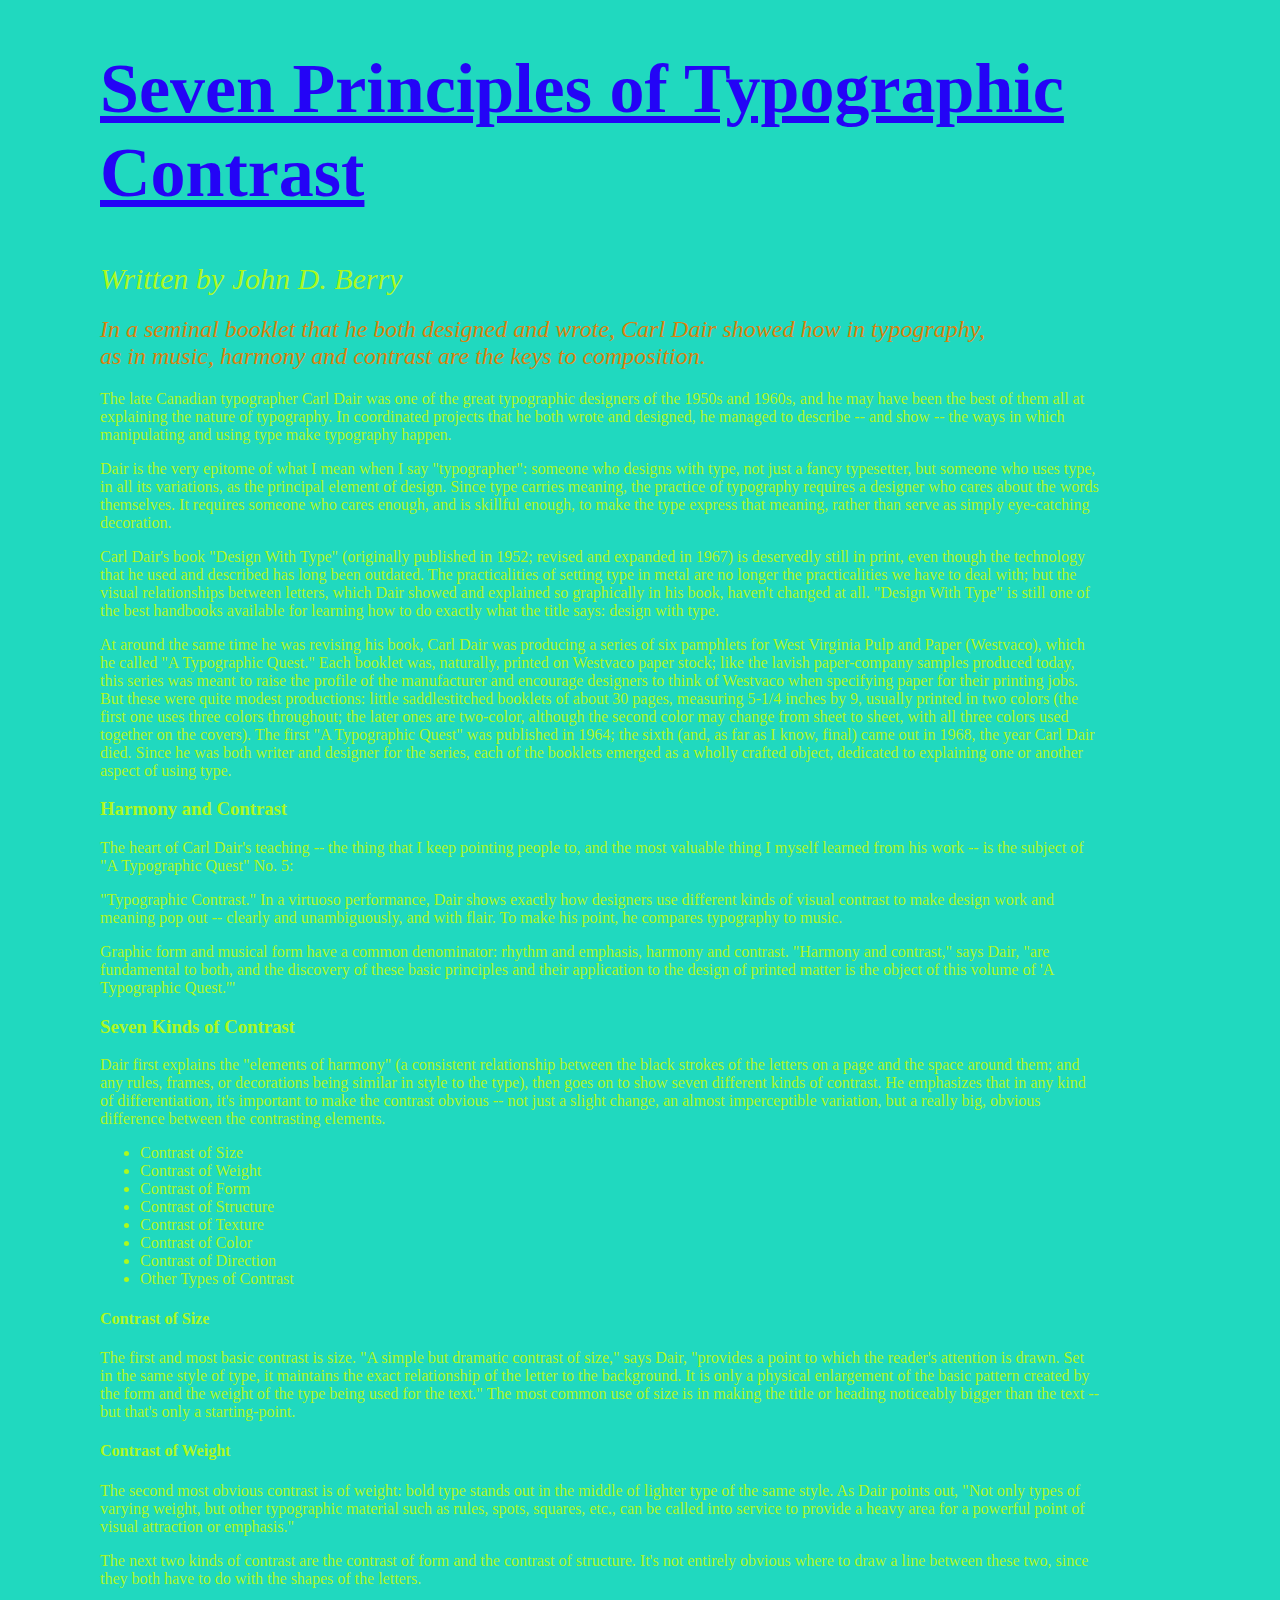
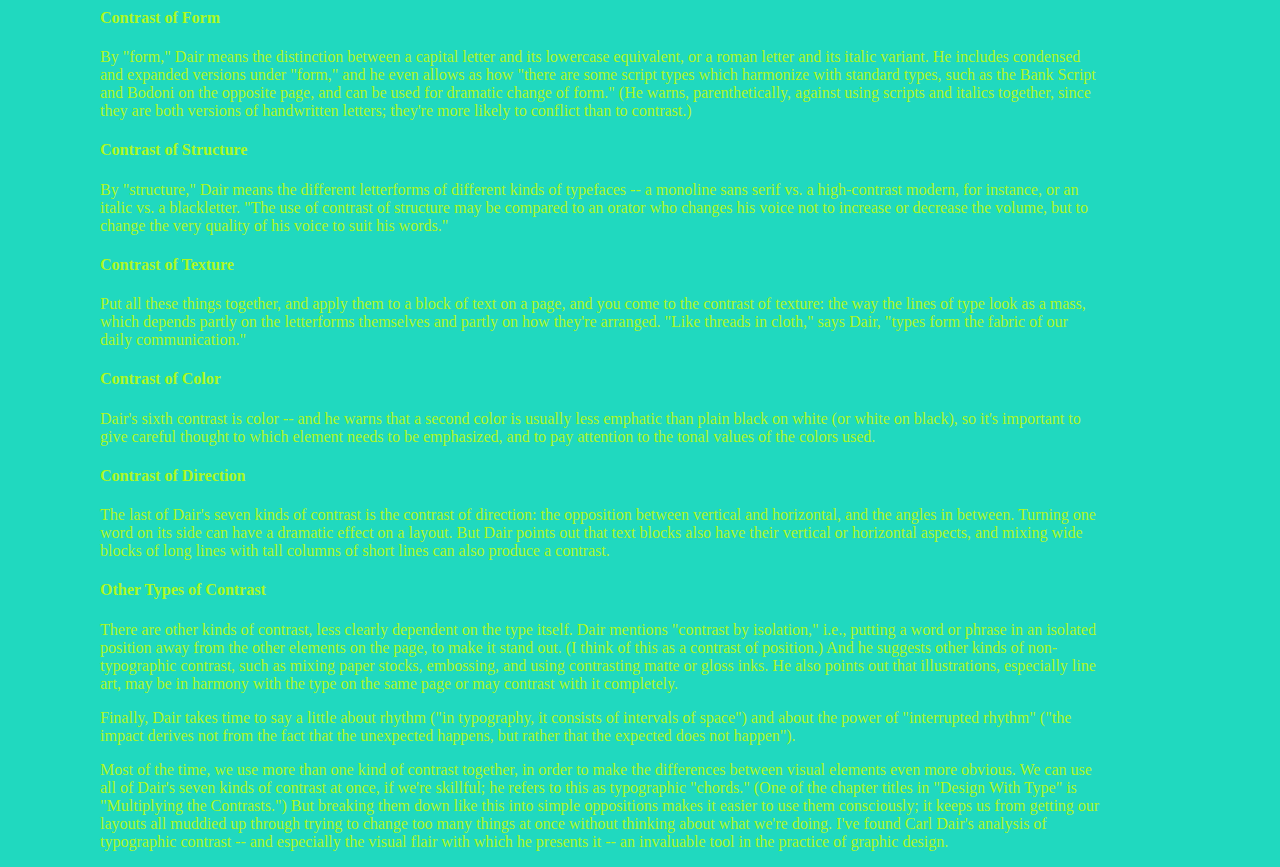
<file: index.html>
<!-- styles -->

<!DOCTYPE html>

<head>
    <title>Seven Principles of Typographic Contrast</title>
    <link rel="stylesheet" href="styles.css">
    <link rel="preconnect" href="https://fonts.googleapis.com">
 <link rel="preconnect" href="https://fonts.gstatic.com" crossorigin>
 <link href="https://fonts.googleapis.com/css2?family=Averia+Libre:ital,wght@0,300;0,400;0,700;1,300;1,400;1,700&display=swap"  rel="stylesheet">
</head>

<body>

    <h1>Seven Principles of Typographic Contrast</h1>

    <em>Written by John D. Berry</em>

    <h2>In a seminal booklet that he both designed and wrote, Carl Dair showed how in typography, as in music, harmony and contrast are the keys to composition.</h2>



<p>The late Canadian typographer Carl Dair was one of the great typographic designers of the 1950s and 1960s, and he may have been the best of them all at explaining the nature of typography. In coordinated projects that he both wrote and designed, he managed to describe -- and show -- the ways in which manipulating and using type make typography happen.</p>

<p>Dair is the very epitome of what I mean when I say "typographer": someone who designs with type, not just a fancy typesetter, but someone who uses type, in all its variations, as the principal element of design. Since type carries meaning, the practice of typography requires a designer who cares about the words themselves. It requires someone who cares enough, and is skillful enough, to make the type express that meaning, rather than serve as simply eye-catching decoration.</p>

<p>Carl Dair's book "Design With Type" (originally published in 1952; revised and expanded in 1967) is deservedly still in print, even though the technology that he used and described has long been outdated. The practicalities of setting type in metal are no longer the practicalities we have to deal with; but the visual relationships between letters, which Dair showed and explained so graphically in his book, haven't changed at all. "Design With Type" is still one of the best handbooks available for learning how to do exactly what the title says: design with type.</p>

<p>At around the same time he was revising his book, Carl Dair was producing a series of six pamphlets for West Virginia Pulp and Paper (Westvaco), which he called "A Typographic Quest." Each booklet was, naturally, printed on Westvaco paper stock; like the lavish paper-company samples produced today, this series was meant to raise the profile of the manufacturer and encourage designers to think of Westvaco when specifying paper for their printing jobs. But these were quite modest productions: little saddlestitched booklets of about 30 pages, measuring 5-1/4 inches by 9, usually printed in two colors (the first one uses three colors throughout; the later ones are two-color, although the second color may change from sheet to sheet, with all three colors used together on the covers). The first "A Typographic Quest" was published in 1964; the sixth (and, as far as I know, final) came out in 1968, the year Carl Dair died. Since he was both writer and designer for the series, each of the booklets emerged as a wholly crafted object, dedicated to explaining one or another aspect of using type.</p>

<h3>Harmony and Contrast</h3>

<p>The heart of Carl Dair's teaching -- the thing that I keep pointing people to, and the most valuable thing I myself learned from his work -- is the subject of "A Typographic Quest" No. 5: </p>

<p>"Typographic Contrast." In a virtuoso performance, Dair shows exactly how designers use different kinds of visual contrast to make design work and meaning pop out -- clearly and unambiguously, and with flair. To make his point, he compares typography to music.</p>

<p>Graphic form and musical form have a common denominator: rhythm and emphasis, harmony and contrast. "Harmony and contrast," says Dair, "are fundamental to both, and the discovery of these basic principles and their application to the design of printed matter is the object of this volume of 'A Typographic Quest.'"</p>

<h3>Seven Kinds of Contrast</h3>

<p>Dair first explains the "elements of harmony" (a consistent relationship between the black strokes of the letters on a page and the space around them; and any rules, frames, or decorations being similar in style to the type), then goes on to show seven different kinds of contrast. He emphasizes that in any kind of differentiation, it's important to make the contrast obvious -- not just a slight change, an almost imperceptible variation, but a really big, obvious difference between the contrasting elements.</p>



<ul>
    <li>Contrast of Size</li>
    <li>Contrast of Weight</li>
    <li>Contrast of Form</li>
    <li>Contrast of Structure</li>
    <li>Contrast of Texture</li>
    <li>Contrast of Color</li>
    <li>Contrast of Direction</li>
    <li>Other Types of Contrast</li>
</ul>


<h4>Contrast of Size</h4>

<p>The first and most basic contrast is size. "A simple but dramatic contrast of size," says Dair, "provides a point to which the reader's attention is drawn. Set in the same style of type, it maintains the exact relationship of the letter to the background. It is only a physical enlargement of the basic pattern created by the form and the weight of the type being used for the text." The most common use of size is in making the title or heading noticeably bigger than the text -- but that's only a starting-point.</p>

<h4>Contrast of Weight</h4>

<p>The second most obvious contrast is of weight: bold type stands out in the middle of lighter type of the same style. As Dair points out, "Not only types of varying weight, but other typographic material such as rules, spots, squares, etc., can be called into service to provide a heavy area for a powerful point of visual attraction or emphasis."</p>

<p>The next two kinds of contrast are the contrast of form and the contrast of structure. It's not entirely obvious where to draw a line between these two, since they both have to do with the shapes of the letters.</p>

<h4>Contrast of Form</h4>

<p>By "form," Dair means the distinction between a capital letter and its lowercase equivalent, or a roman letter and its italic variant. He includes condensed and expanded versions under "form," and he even allows as how "there are some script types which harmonize with standard types, such as the Bank Script and Bodoni on the opposite page, and can be used for dramatic change of form." (He warns, parenthetically, against using scripts and italics together, since they are both versions of handwritten letters; they're more likely to conflict than to contrast.)</p>

<h4>Contrast of Structure</h4>

<p>By "structure," Dair means the different letterforms of different kinds of typefaces -- a monoline sans serif vs. a high-contrast modern, for instance, or an italic vs. a blackletter. "The use of contrast of structure may be compared to an orator who changes his voice not to increase or decrease the volume, but to change the very quality of his voice to suit his words."</p>

<h4>Contrast of Texture</h4>

<p>Put all these things together, and apply them to a block of text on a page, and you come to the contrast of texture: the way the lines of type look as a mass, which depends partly on the letterforms themselves and partly on how they're arranged. "Like threads in cloth," says Dair, "types form the fabric of our daily communication."</p>

<h4>Contrast of Color</h4>

<p>Dair's sixth contrast is color -- and he warns that a second color is usually less emphatic than plain black on white (or white on black), so it's important to give careful thought to which element needs to be emphasized, and to pay attention to the tonal values of the colors used.</p>

<h4>Contrast of Direction</h4>

<p>The last of Dair's seven kinds of contrast is the contrast of direction: the opposition between vertical and horizontal, and the angles in between. Turning one word on its side can have a dramatic effect on a layout. But Dair points out that text blocks also have their vertical or horizontal aspects, and mixing wide blocks of long lines with tall columns of short lines can also produce a contrast.</p>

<h4>Other Types of Contrast</h4>

<p>There are other kinds of contrast, less clearly dependent on the type itself. Dair mentions "contrast by isolation," i.e., putting a word or phrase in an isolated position away from the other elements on the page, to make it stand out. (I think of this as a contrast of position.) And he suggests other kinds of non-typographic contrast, such as mixing paper stocks, embossing, and using contrasting matte or gloss inks. He also points out that illustrations, especially line art, may be in harmony with the type on the same page or may contrast with it completely.</p>

<p>Finally, Dair takes time to say a little about rhythm ("in typography, it consists of intervals of space") and about the power of "interrupted rhythm" ("the impact derives not from the fact that the unexpected happens, but rather that the expected does not happen").</p>

<p>Most of the time, we use more than one kind of contrast together, in order to make the differences between visual elements even more obvious. We can use all of Dair's seven kinds of contrast at once, if we're skillful; he refers to this as typographic "chords." (One of the chapter titles in "Design With Type" is "Multiplying the Contrasts.") But breaking them down like this into simple oppositions makes it easier to use them consciously; it keeps us from getting our layouts all muddied up through trying to change too many things at once without thinking about what we're doing. I've found Carl Dair's analysis of typographic contrast -- and especially the visual flair with which he presents it -- an invaluable tool in the practice of graphic design.</p>


</body>
</file>
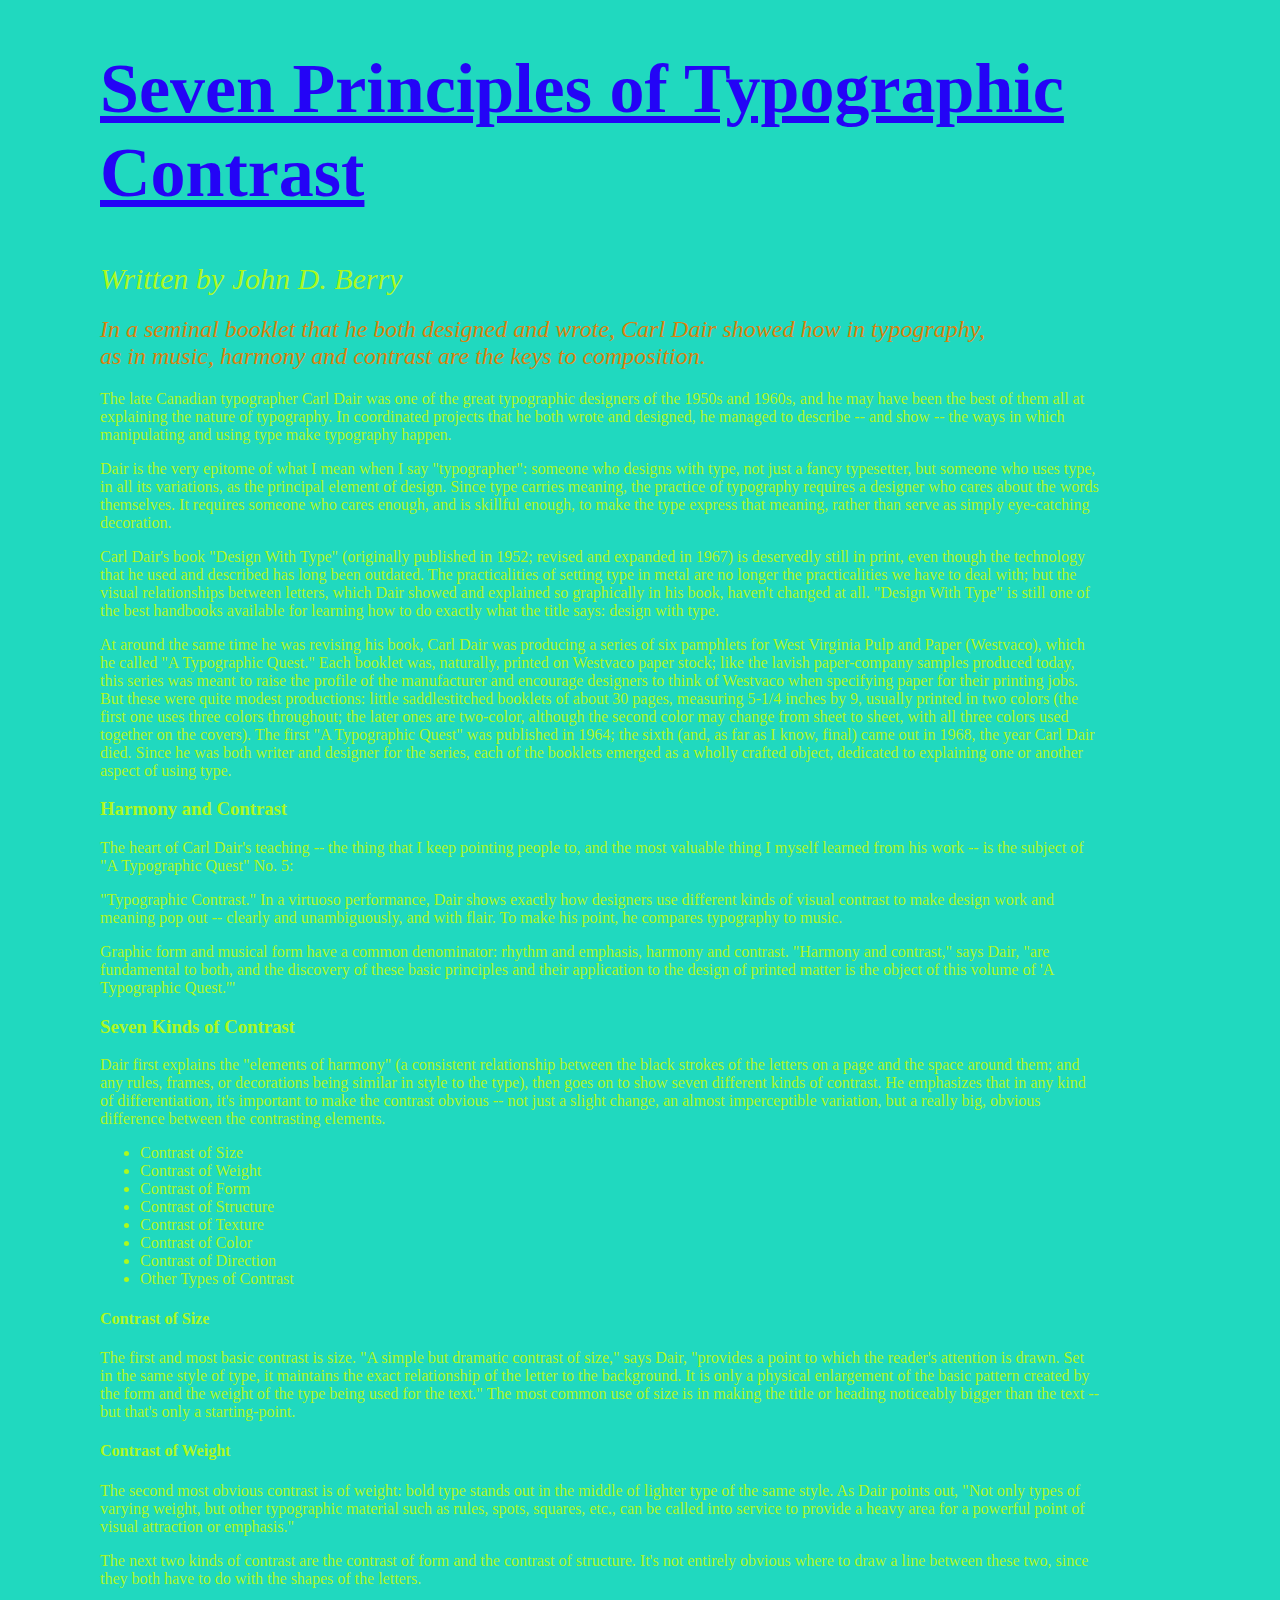
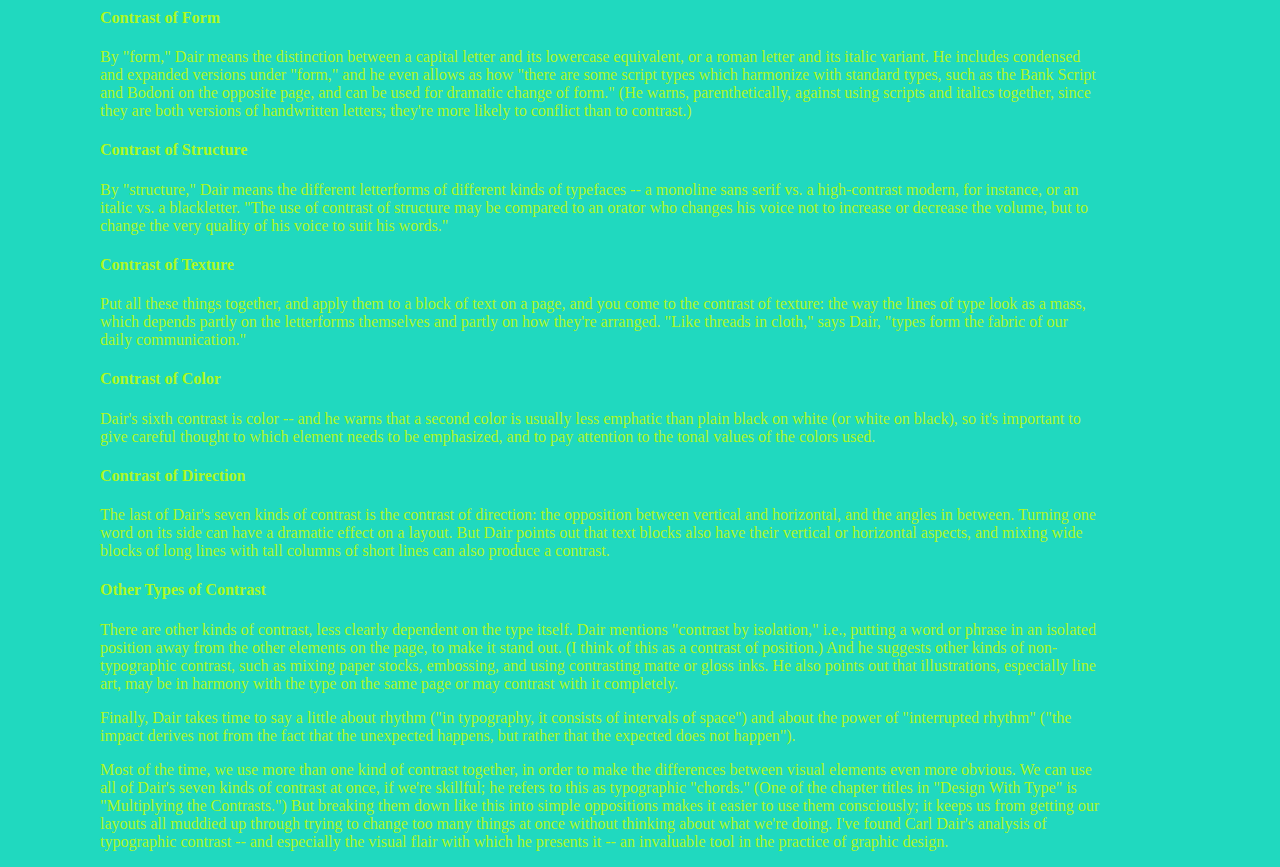
<file: index 2.html>
<!-- styles -->

<!DOCTYPE html>

<head>
    <title>Seven Principles of Typographic Contrast</title>
    <link rel="stylesheet" href="styles.css">
    <link rel="preconnect" href="https://fonts.googleapis.com">
 <link rel="preconnect" href="https://fonts.gstatic.com" crossorigin>
 <link href="https://fonts.googleapis.com/css2?family=Averia+Libre:ital,wght@0,300;0,400;0,700;1,300;1,400;1,700&display=swap"  rel="stylesheet">
</head>

<body>

    <h1>Seven Principles of Typographic Contrast</h1>

    <em>Written by John D. Berry</em>

    <h2>In a seminal booklet that he both designed and wrote, Carl Dair showed how in typography, as in music, harmony and contrast are the keys to composition.</h2>



<p>The late Canadian typographer Carl Dair was one of the great typographic designers of the 1950s and 1960s, and he may have been the best of them all at explaining the nature of typography. In coordinated projects that he both wrote and designed, he managed to describe -- and show -- the ways in which manipulating and using type make typography happen.</p>

<p>Dair is the very epitome of what I mean when I say "typographer": someone who designs with type, not just a fancy typesetter, but someone who uses type, in all its variations, as the principal element of design. Since type carries meaning, the practice of typography requires a designer who cares about the words themselves. It requires someone who cares enough, and is skillful enough, to make the type express that meaning, rather than serve as simply eye-catching decoration.</p>

<p>Carl Dair's book "Design With Type" (originally published in 1952; revised and expanded in 1967) is deservedly still in print, even though the technology that he used and described has long been outdated. The practicalities of setting type in metal are no longer the practicalities we have to deal with; but the visual relationships between letters, which Dair showed and explained so graphically in his book, haven't changed at all. "Design With Type" is still one of the best handbooks available for learning how to do exactly what the title says: design with type.</p>

<p>At around the same time he was revising his book, Carl Dair was producing a series of six pamphlets for West Virginia Pulp and Paper (Westvaco), which he called "A Typographic Quest." Each booklet was, naturally, printed on Westvaco paper stock; like the lavish paper-company samples produced today, this series was meant to raise the profile of the manufacturer and encourage designers to think of Westvaco when specifying paper for their printing jobs. But these were quite modest productions: little saddlestitched booklets of about 30 pages, measuring 5-1/4 inches by 9, usually printed in two colors (the first one uses three colors throughout; the later ones are two-color, although the second color may change from sheet to sheet, with all three colors used together on the covers). The first "A Typographic Quest" was published in 1964; the sixth (and, as far as I know, final) came out in 1968, the year Carl Dair died. Since he was both writer and designer for the series, each of the booklets emerged as a wholly crafted object, dedicated to explaining one or another aspect of using type.</p>

<h3>Harmony and Contrast</h3>

<p>The heart of Carl Dair's teaching -- the thing that I keep pointing people to, and the most valuable thing I myself learned from his work -- is the subject of "A Typographic Quest" No. 5: </p>

<p>"Typographic Contrast." In a virtuoso performance, Dair shows exactly how designers use different kinds of visual contrast to make design work and meaning pop out -- clearly and unambiguously, and with flair. To make his point, he compares typography to music.</p>

<p>Graphic form and musical form have a common denominator: rhythm and emphasis, harmony and contrast. "Harmony and contrast," says Dair, "are fundamental to both, and the discovery of these basic principles and their application to the design of printed matter is the object of this volume of 'A Typographic Quest.'"</p>

<h3>Seven Kinds of Contrast</h3>

<p>Dair first explains the "elements of harmony" (a consistent relationship between the black strokes of the letters on a page and the space around them; and any rules, frames, or decorations being similar in style to the type), then goes on to show seven different kinds of contrast. He emphasizes that in any kind of differentiation, it's important to make the contrast obvious -- not just a slight change, an almost imperceptible variation, but a really big, obvious difference between the contrasting elements.</p>



<ul>
    <li>Contrast of Size</li>
    <li>Contrast of Weight</li>
    <li>Contrast of Form</li>
    <li>Contrast of Structure</li>
    <li>Contrast of Texture</li>
    <li>Contrast of Color</li>
    <li>Contrast of Direction</li>
    <li>Other Types of Contrast</li>
</ul>


<h4>Contrast of Size</h4>

<p>The first and most basic contrast is size. "A simple but dramatic contrast of size," says Dair, "provides a point to which the reader's attention is drawn. Set in the same style of type, it maintains the exact relationship of the letter to the background. It is only a physical enlargement of the basic pattern created by the form and the weight of the type being used for the text." The most common use of size is in making the title or heading noticeably bigger than the text -- but that's only a starting-point.</p>

<h4>Contrast of Weight</h4>

<p>The second most obvious contrast is of weight: bold type stands out in the middle of lighter type of the same style. As Dair points out, "Not only types of varying weight, but other typographic material such as rules, spots, squares, etc., can be called into service to provide a heavy area for a powerful point of visual attraction or emphasis."</p>

<p>The next two kinds of contrast are the contrast of form and the contrast of structure. It's not entirely obvious where to draw a line between these two, since they both have to do with the shapes of the letters.</p>

<h4>Contrast of Form</h4>

<p>By "form," Dair means the distinction between a capital letter and its lowercase equivalent, or a roman letter and its italic variant. He includes condensed and expanded versions under "form," and he even allows as how "there are some script types which harmonize with standard types, such as the Bank Script and Bodoni on the opposite page, and can be used for dramatic change of form." (He warns, parenthetically, against using scripts and italics together, since they are both versions of handwritten letters; they're more likely to conflict than to contrast.)</p>

<h4>Contrast of Structure</h4>

<p>By "structure," Dair means the different letterforms of different kinds of typefaces -- a monoline sans serif vs. a high-contrast modern, for instance, or an italic vs. a blackletter. "The use of contrast of structure may be compared to an orator who changes his voice not to increase or decrease the volume, but to change the very quality of his voice to suit his words."</p>

<h4>Contrast of Texture</h4>

<p>Put all these things together, and apply them to a block of text on a page, and you come to the contrast of texture: the way the lines of type look as a mass, which depends partly on the letterforms themselves and partly on how they're arranged. "Like threads in cloth," says Dair, "types form the fabric of our daily communication."</p>

<h4>Contrast of Color</h4>

<p>Dair's sixth contrast is color -- and he warns that a second color is usually less emphatic than plain black on white (or white on black), so it's important to give careful thought to which element needs to be emphasized, and to pay attention to the tonal values of the colors used.</p>

<h4>Contrast of Direction</h4>

<p>The last of Dair's seven kinds of contrast is the contrast of direction: the opposition between vertical and horizontal, and the angles in between. Turning one word on its side can have a dramatic effect on a layout. But Dair points out that text blocks also have their vertical or horizontal aspects, and mixing wide blocks of long lines with tall columns of short lines can also produce a contrast.</p>

<h4>Other Types of Contrast</h4>

<p>There are other kinds of contrast, less clearly dependent on the type itself. Dair mentions "contrast by isolation," i.e., putting a word or phrase in an isolated position away from the other elements on the page, to make it stand out. (I think of this as a contrast of position.) And he suggests other kinds of non-typographic contrast, such as mixing paper stocks, embossing, and using contrasting matte or gloss inks. He also points out that illustrations, especially line art, may be in harmony with the type on the same page or may contrast with it completely.</p>

<p>Finally, Dair takes time to say a little about rhythm ("in typography, it consists of intervals of space") and about the power of "interrupted rhythm" ("the impact derives not from the fact that the unexpected happens, but rather that the expected does not happen").</p>

<p>Most of the time, we use more than one kind of contrast together, in order to make the differences between visual elements even more obvious. We can use all of Dair's seven kinds of contrast at once, if we're skillful; he refers to this as typographic "chords." (One of the chapter titles in "Design With Type" is "Multiplying the Contrasts.") But breaking them down like this into simple oppositions makes it easier to use them consciously; it keeps us from getting our layouts all muddied up through trying to change too many things at once without thinking about what we're doing. I've found Carl Dair's analysis of typographic contrast -- and especially the visual flair with which he presents it -- an invaluable tool in the practice of graphic design.</p>


</body>
</file>
<file: styles.css>
body {
    background-color: rgb(32 217 191);
    color: #c7ff00d9;
    max-width: 1000px;
    margin-left: auto;
    margin-left:  100px;
    margin-right: auto;
    margin-right: 50px;
    font-family: "furura"
}
em{
    font-size: 30px;
   text-align :right;
    margin-right: 40px;

}
h1{
    font-size: 70px;
    line-height: 120%;
color: #2404f6;
text-decoration: underline;

}

h2{
    font-weight: 350;
    font-family:"futura";
    font-style: italic;
color: #db820e;
max-width: 900px;

}
h3{
    
}
</file>
